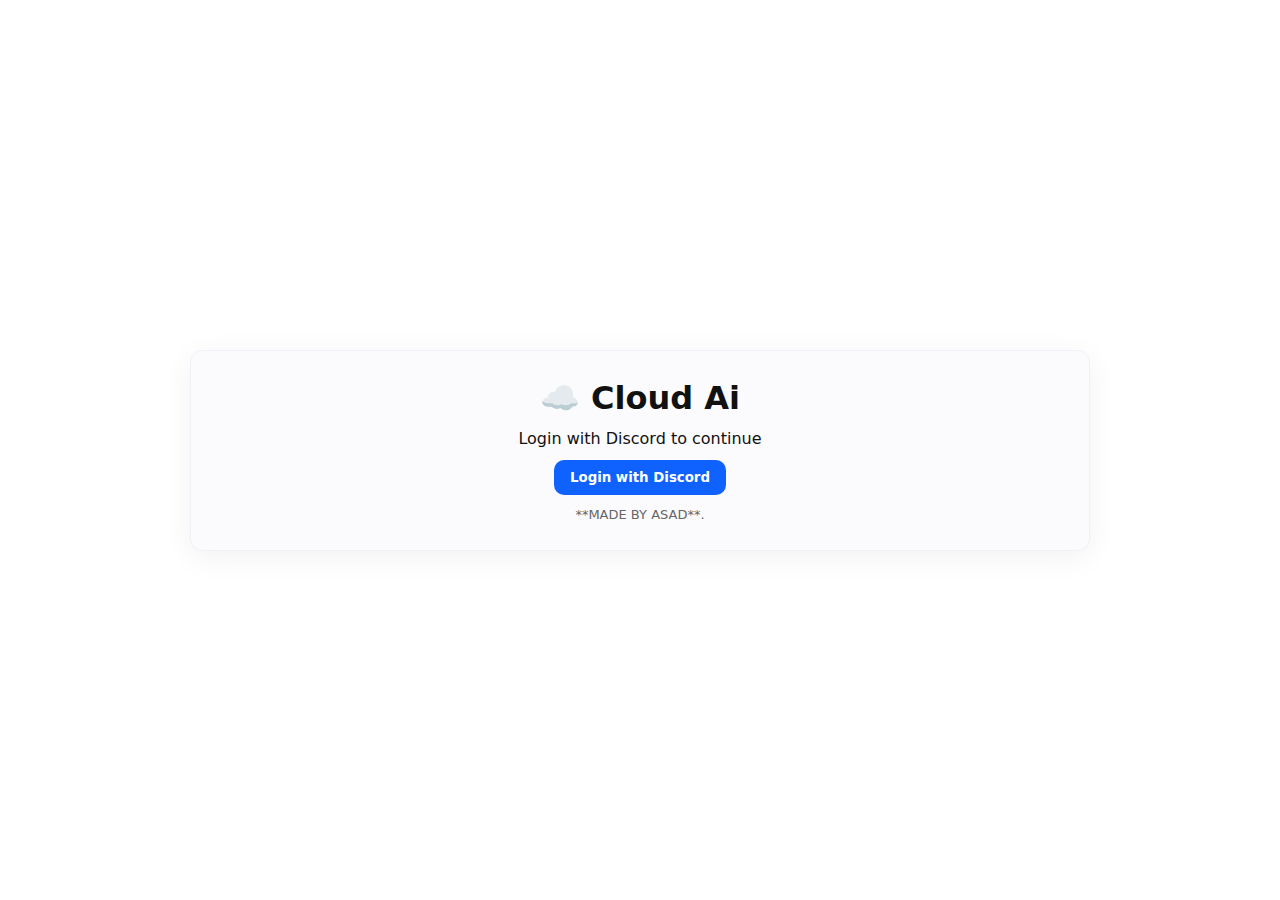
<file: index.html>
<!DOCTYPE html>
<html lang="en">
<head>
  <meta charset="utf-8" />
  <meta name="viewport" content="width=device-width,initial-scale=1" />
  <title>Cloud Ai</title>
  <link rel="stylesheet" href="style.css" />
</head>
<body>
  <!-- LOGIN PAGE -->
  <div id="login-page" class="page">
    <div class="card center">
      <h1>☁️ Cloud Ai</h1>
      <p>Login with Discord to continue</p>
      <button id="discord-login" class="primary">Login with Discord</button>
      <p class="muted">**MADE BY ASAD**.</p>
    </div>
  </div>

  <!-- CHAT PAGE (hidden until login) -->
  <div id="chat-page" class="page" style="display:none;">
    <header class="header">
      <div class="brand">☁️ Cloud Ai</div>

      <div class="controls-right">
        <div class="top-menu">
          <button id="menu-btn" class="icon-btn" title="Menu">⋮</button>
          <div id="menu-dropdown" class="menu-dropdown" aria-hidden="true">
            <button id="new-chat">New Chat</button>
            <button id="old-chat">Old Chats</button>
          </div>
        </div>

        <div id="profile-area" class="profile" title="Profile (click to open logout)"></div>
        <div id="profile-dropdown" class="profile-dropdown" aria-hidden="true">
          <button id="logout-btn" class="logout-btn">Logout</button>
        </div>
      </div>
    </header>

    <main class="main">
      <div id="chat-box" class="chat-box" aria-live="polite"></div>

      <div class="input-area">
        <textarea id="user-input" placeholder="Type your message... (Shift+Enter = newline)"></textarea>
        <button id="send-btn" class="primary">Send</button>
      </div>
    </main>
  </div>

  <!-- OLD CHATS MODAL -->
  <div id="old-chat-modal" class="modal" style="display:none;">
    <div class="modal-content">
      <div class="modal-header">
        <h3>Old Chats</h3>
        <button id="close-old-chat" class="secondary">Close</button>
      </div>
      <ul id="old-chat-list" class="old-chat-list"></ul>
      <p class="hint">Right-click (desktop) or long-press (mobile) an item to delete it.</p>
    </div>
  </div>

  <script src="script.js"></script>
</body>
</html>
</file>
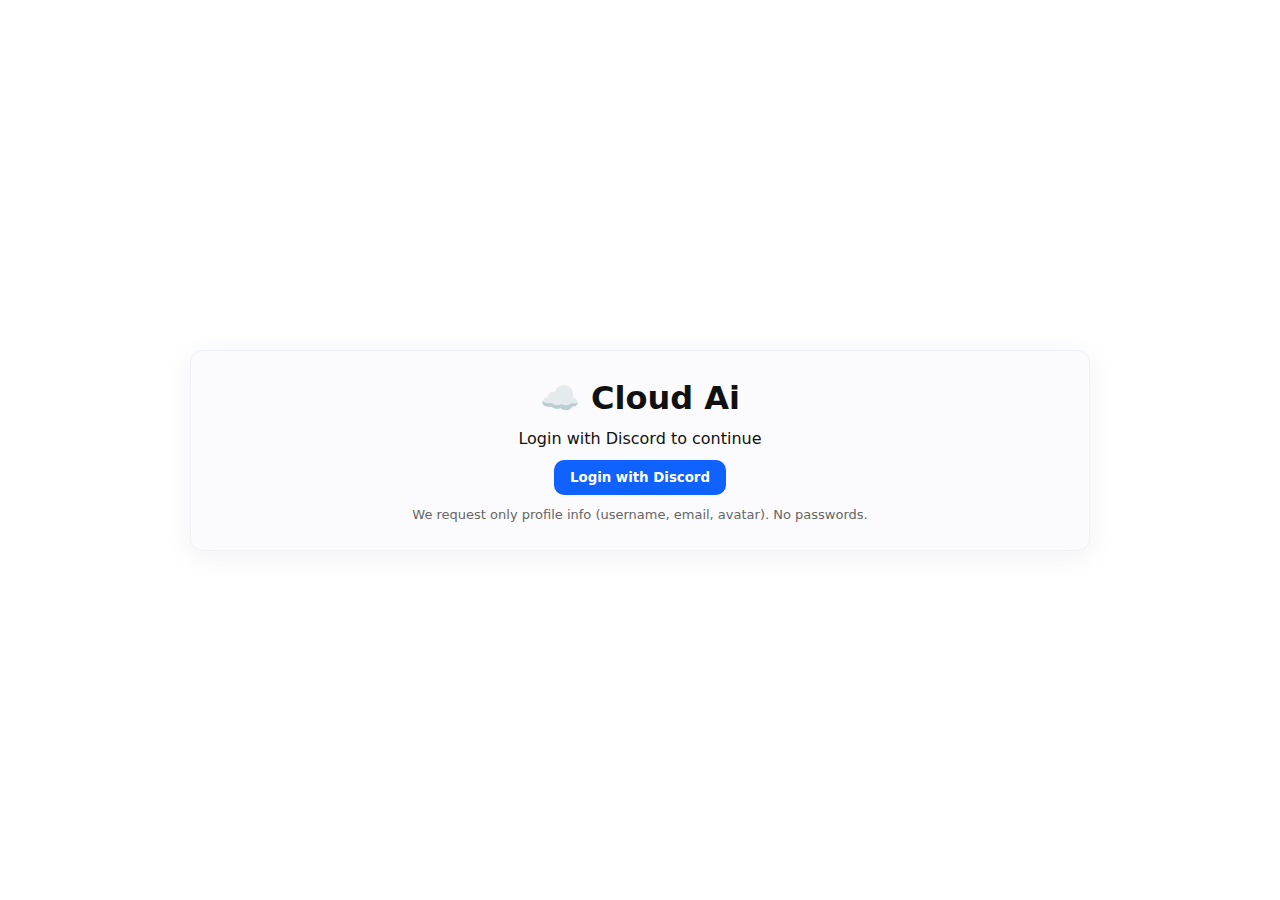
<file: index (24) (1).html>
<!DOCTYPE html>
<html lang="en">
<head>
  <meta charset="utf-8" />
  <meta name="viewport" content="width=device-width,initial-scale=1" />
  <title>Cloud Ai</title>
  <link rel="stylesheet" href="style.css" />
</head>
<body>
  <!-- LOGIN PAGE -->
  <div id="login-page" class="page">
    <div class="card center">
      <h1>☁️ Cloud Ai</h1>
      <p>Login with Discord to continue</p>
      <button id="discord-login" class="primary">Login with Discord</button>
      <p class="muted">We request only profile info (username, email, avatar). No passwords.</p>
    </div>
  </div>

  <!-- CHAT PAGE (hidden until login) -->
  <div id="chat-page" class="page" style="display:none;">
    <header class="header">
      <div class="brand">☁️ Cloud Ai</div>

      <div class="controls-right">
        <div class="top-menu">
          <button id="menu-btn" class="icon-btn" title="Menu">⋮</button>
          <div id="menu-dropdown" class="menu-dropdown" aria-hidden="true">
            <button id="new-chat">New Chat</button>
            <button id="old-chat">Old Chats</button>
          </div>
        </div>

        <div id="profile-area" class="profile" title="Profile (click to open logout)"></div>
        <div id="profile-dropdown" class="profile-dropdown" aria-hidden="true">
          <button id="logout-btn" class="logout-btn">Logout</button>
        </div>
      </div>
    </header>

    <main class="main">
      <div id="chat-box" class="chat-box" aria-live="polite"></div>

      <div class="input-area">
        <textarea id="user-input" placeholder="Type your message... (Shift+Enter = newline)"></textarea>
        <button id="send-btn" class="primary">Send</button>
      </div>
    </main>
  </div>

  <!-- OLD CHATS MODAL -->
  <div id="old-chat-modal" class="modal" style="display:none;">
    <div class="modal-content">
      <div class="modal-header">
        <h3>Old Chats</h3>
        <button id="close-old-chat" class="secondary">Close</button>
      </div>
      <ul id="old-chat-list" class="old-chat-list"></ul>
      <p class="hint">Right-click (desktop) or long-press (mobile) an item to delete it.</p>
    </div>
  </div>

  <script src="script.js"></script>
</body>
</html>
</file>
<file: style.css>
/* Basic reset & fonts */
*{box-sizing:border-box;margin:0;padding:0;font-family:Inter,system-ui,-apple-system,Segoe UI,Roboto,Arial;}
body{background:#ffffff;color:#111;display:flex;justify-content:center;align-items:center;min-height:100vh;padding:20px;}

/* Page container */
.page{width:100%;max-width:900px;}

/* Center login card */
.center{display:flex;flex-direction:column;align-items:center;gap:12px;background:#fbfbfd;border-radius:12px;padding:28px;box-shadow:0 6px 30px rgba(14,20,30,0.06);border:1px solid #eef2f7;}
.muted{color:#666;font-size:13px;}

/* Header */
.header{display:flex;justify-content:space-between;align-items:center;margin-bottom:14px;}
.brand{font-weight:700;font-size:18px;color:#0f62fe;}
.controls-right{display:flex;align-items:center;gap:12px;}

/* Icon & menu */
.icon-btn{background:transparent;border:0;font-size:20px;cursor:pointer;padding:6px;border-radius:8px;}
.icon-btn:hover{background:#f3f6ff;}
.menu-dropdown{display:none;position:absolute;right:0;margin-top:8px;background:#fff;border:1px solid #eef2f7;box-shadow:0 6px 20px rgba(12,18,28,0.08);border-radius:8px;overflow:hidden;z-index:120;}
.menu-dropdown button{display:block;padding:10px 14px;background:none;border:0;text-align:left;width:160px;cursor:pointer;font-weight:600;}
.menu-dropdown button:hover{background:#f5f7fb;}

/* Profile & dropdown */
.profile img{width:40px;height:40px;border-radius:50%;border:2px solid #eef2f7;cursor:pointer;display:block;}
.profile-dropdown{display:none;position:absolute;right:18px;top:62px;background:#fff;border:1px solid #eef2f7;box-shadow:0 8px 30px rgba(10,20,30,0.08);border-radius:8px;padding:8px;z-index:125;}
.logout-btn{background:#ff5c5c;color:#fff;padding:8px 12px;border-radius:8px;border:0;cursor:pointer;font-weight:700;}

/* Main area */
.main{display:flex;flex-direction:column;gap:12px;}
.chat-box{min-height:360px;max-height:60vh;overflow:auto;padding:16px;background:#fbfbfd;border-radius:12px;border:1px solid #eef2f7;display:flex;flex-direction:column;gap:12px;}

/* Messages */
.message-wrapper{display:flex;align-items:flex-end;gap:10px;}
.message-wrapper.user{justify-content:flex-end;}
.message-wrapper.bot{justify-content:flex-start;}
.avatar{width:36px;height:36px;border-radius:50%;display:flex;align-items:center;justify-content:center;flex-shrink:0;}
.avatar.bot{background:#f0f0f0;color:#111;font-size:18px;}
.avatar.user img{width:36px;height:36px;border-radius:50%;}
.message{padding:12px 16px;border-radius:14px;max-width:78%;white-space:pre-wrap;line-height:1.5;box-shadow:0 6px 18px rgba(12,18,28,0.06);}
/* user = dark blue with white text, bot = white with dark text */
.user .message{background:#0f3aa6;color:#fff;border-bottom-right-radius:6px;}
.bot .message{background:#ffffff;color:#111;border-bottom-left-radius:6px;}

/* Typing style (small shimmer) */
.message.typing::after{content:"";display:inline-block;width:36px;height:10px;margin-left:8px;border-radius:6px;background:linear-gradient(90deg,#fff 20%, rgba(255,255,255,0) 60%);animation:typing 1s steps(3) infinite;opacity:0.9;}
@keyframes typing{0%{transform:translateX(-6px);}100%{transform:translateX(6px);}}

/* Input */
.input-area{display:flex;gap:10px;margin-top:6px;align-items:flex-end;}
textarea{flex:1;min-height:56px;max-height:160px;padding:12px;border-radius:10px;border:1px solid #e6eaf0;resize:none;font-size:15px;}
textarea:focus{outline:none;box-shadow:0 6px 20px rgba(15,98,254,0.06);border-color:#cfe0ff;}
button.primary{background:#0f62fe;color:#fff;padding:10px 16px;border-radius:10px;border:0;font-weight:700;cursor:pointer;}
button.primary:hover{background:#0b4fd3;}

/* Modal (old chats) */
.modal{position:fixed;inset:0;background:rgba(0,0,0,0.45);display:flex;justify-content:center;align-items:center;z-index:200;}
.modal-content{background:#fff;border-radius:12px;padding:16px;width:92%;max-width:520px;box-shadow:0 10px 40px rgba(0,0,0,0.2);}
.modal-header{display:flex;justify-content:space-between;align-items:center;margin-bottom:8px;}
.old-chat-list{list-style:none;max-height:320px;overflow:auto;padding:0;margin:0;}
.old-chat-list li{padding:10px;border:1px solid #f0f2f5;border-radius:8px;margin-bottom:8px;cursor:pointer;}
.old-chat-list li:hover{background:#fafbfd;}
.hint{margin-top:8px;color:#666;font-size:13px;}

/* Responsive */
@media (max-width:600px){
  .menu-dropdown{right:6px;}
  .profile-dropdown{right:6px;}
  .brand{font-size:16px;}
}
</file>
